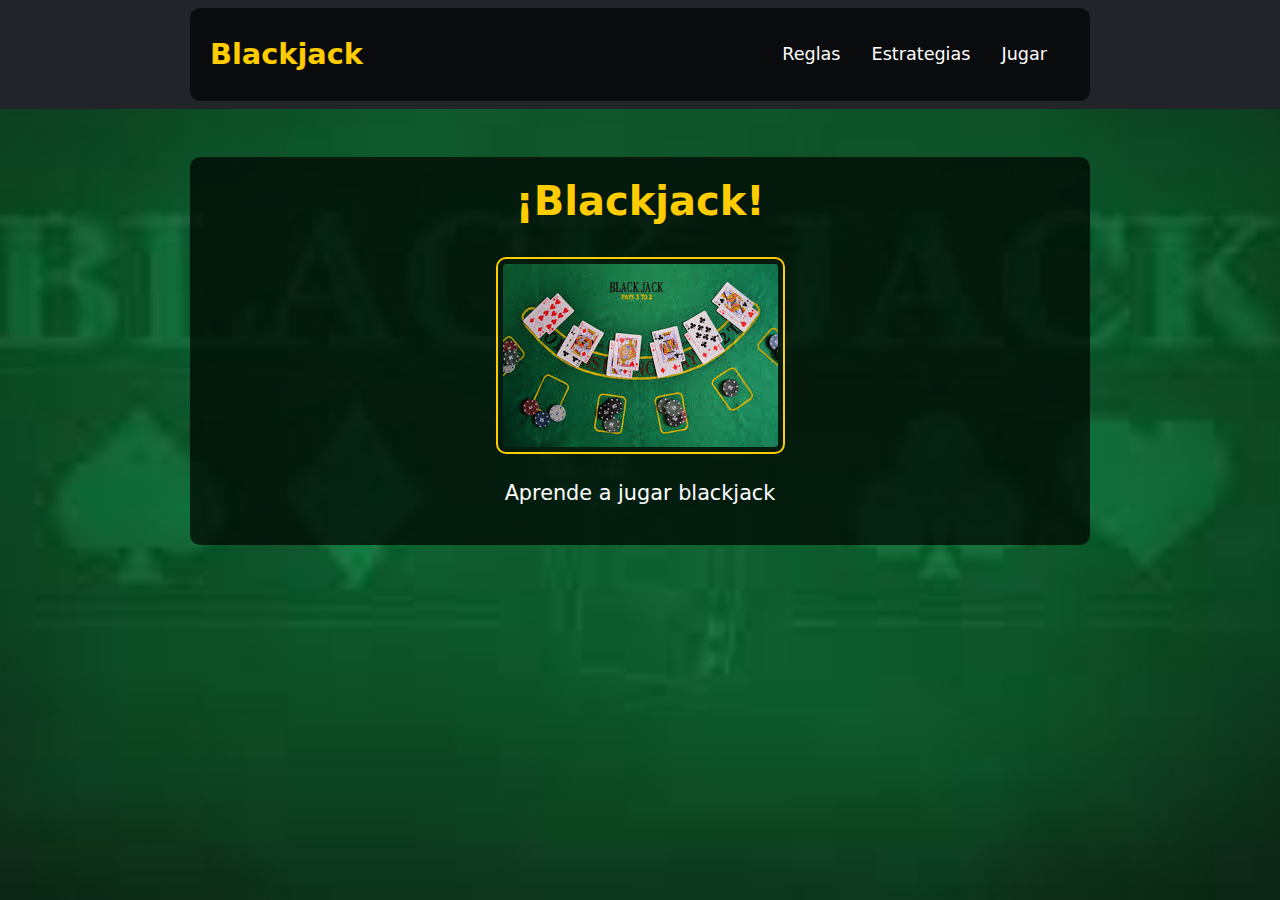
<file: index.html>
<!DOCTYPE html>
<html lang="es">
<head>
    <meta charset="UTF-8">
    <meta name="viewport" content="width=device-width, initial-scale=1.0">
    <title>Blackjack - Inicio</title>
    <link href="https://cdn.jsdelivr.net/npm/bootstrap@5.3.0-alpha1/dist/css/bootstrap.min.css" rel="stylesheet">
    <link rel="stylesheet" href="styles.css">
</head>
<body>
    <nav class="navbar navbar-expand-lg navbar-dark bg-dark">
        <div class="container">
            <a class="navbar-brand" href="#">Blackjack</a>
            <button class="navbar-toggler" type="button" data-bs-toggle="collapse" data-bs-target="#navbarNav" aria-controls="navbarNav" aria-expanded="false" aria-label="Toggle navigation">
                <span class="navbar-toggler-icon"></span>
            </button>
            <div class="collapse navbar-collapse" id="navbarNav">
                <ul class="navbar-nav ms-auto">
                    <li class="nav-item">
                        <a class="nav-link" href="pagina1.html">Reglas</a>
                    </li>
                    <li class="nav-item">
                        <a class="nav-link" href="pagina2.html">Estrategias</a>
                    </li>
                    <li class="nav-item">
                        <a class="nav-link" href="pagina3.html">Jugar</a>
                    </li>
                </ul>
            </div>
        </div>
    </nav>

    <div class="container text-center mt-5">
        <h1 class="titulo">¡Blackjack!</h1>
        <img src="images/blackjack.jpg" alt="Blackjack imagen" class="imagen mt-4">
        <p class="mt-4 texto-grande">Aprende a jugar blackjack</p>
    </div>

    <script src="https://cdn.jsdelivr.net/npm/bootstrap@5.3.0-alpha1/dist/js/bootstrap.bundle.min.js"></script>
</body>
</html>
</file>
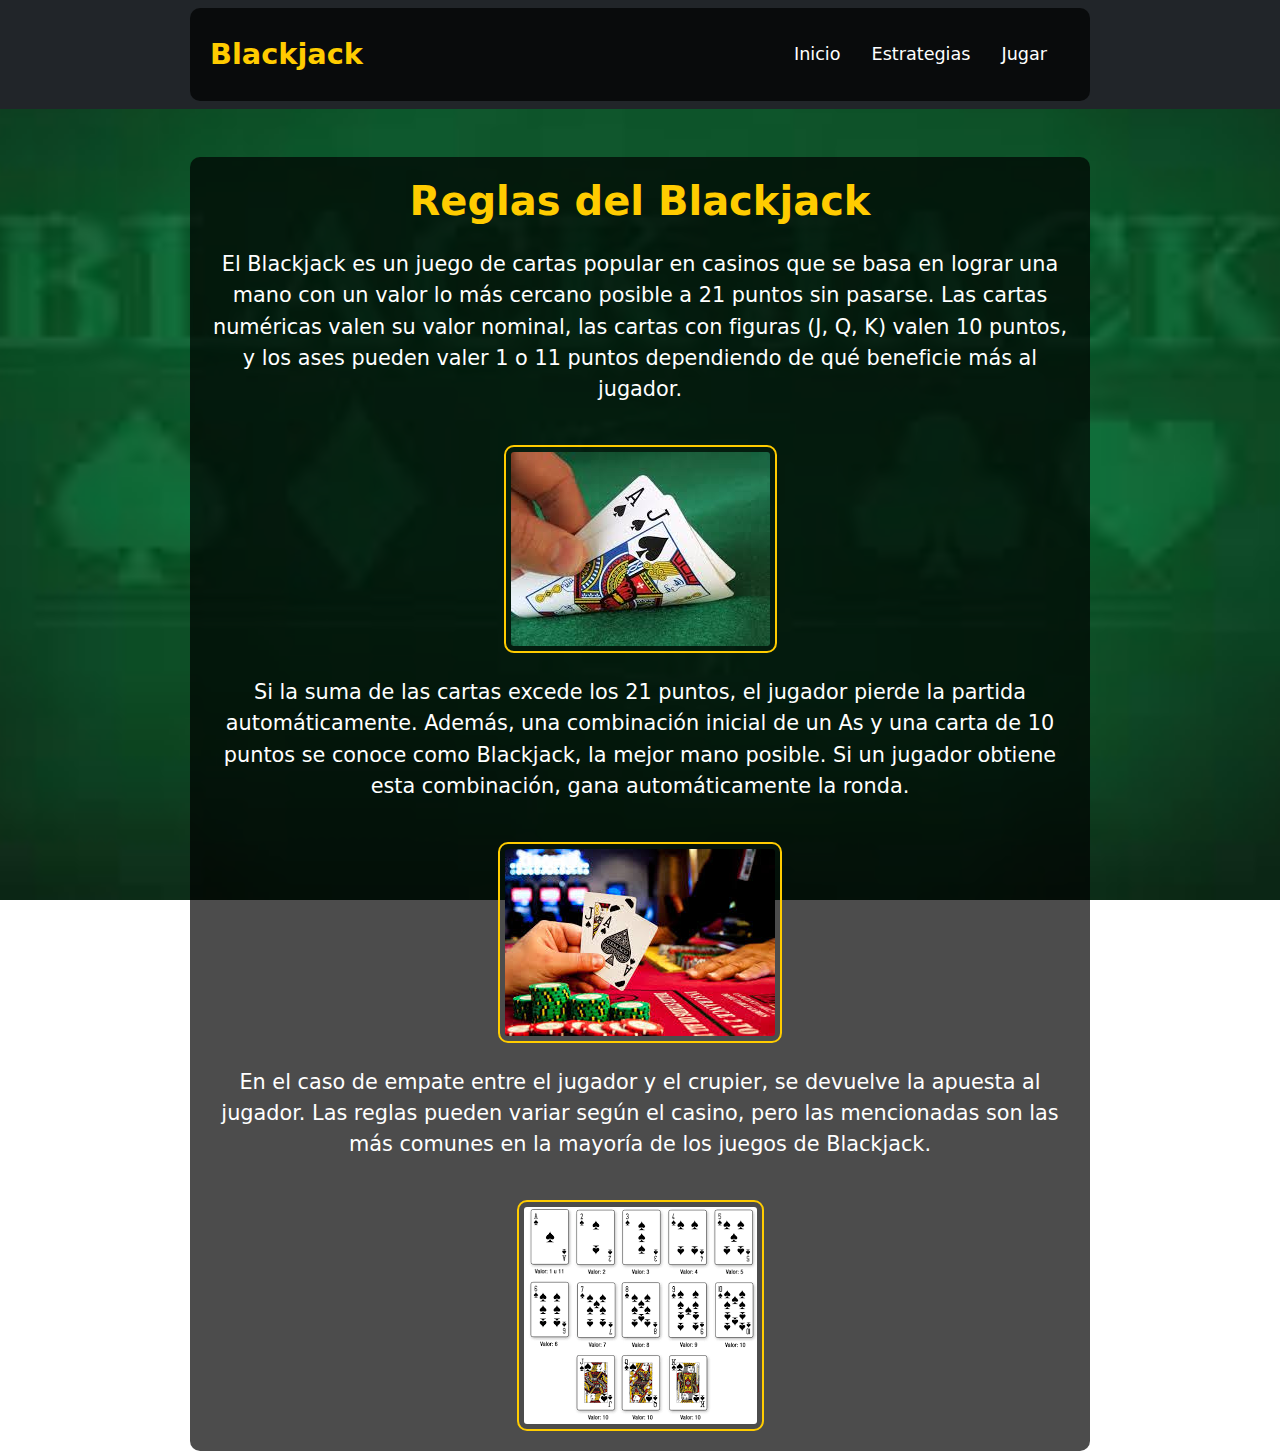
<file: pagina1.html>
<!DOCTYPE html>
<html lang="es">
<head>
    <meta charset="UTF-8">
    <meta name="viewport" content="width=device-width, initial-scale=1.0">
    <title>Blackjack - Reglas</title>
    <link href="https://cdn.jsdelivr.net/npm/bootstrap@5.3.0-alpha1/dist/css/bootstrap.min.css" rel="stylesheet">
    <link rel="stylesheet" href="styles.css">
</head>
<body>
    <nav class="navbar navbar-expand-lg navbar-dark bg-dark">
        <div class="container">
            <a class="navbar-brand" href="#">Blackjack</a>
            <button class="navbar-toggler" type="button" data-bs-toggle="collapse" data-bs-target="#navbarNav" aria-controls="navbarNav" aria-expanded="false" aria-label="Toggle navigation">
                <span class="navbar-toggler-icon"></span>
            </button>
            <div class="collapse navbar-collapse" id="navbarNav">
                <ul class="navbar-nav ms-auto">
                    <li class="nav-item">
                        <a class="nav-link" href="index.html">Inicio</a>
                    </li>
                    <li class="nav-item">
                        <a class="nav-link" href="pagina2.html">Estrategias</a>
                    </li>
                    <li class="nav-item">
                        <a class="nav-link" href="pagina3.html">Jugar</a>
                    </li>
                </ul>
            </div>
        </div>
    </nav>

    <div class="container text-center mt-5">
        <h1 class="titulo">Reglas del Blackjack</h1>
        <p class="mt-4 texto-grande">
            El Blackjack es un juego de cartas popular en casinos que se basa en lograr una mano con un valor lo más cercano posible a 21 puntos sin pasarse. Las cartas numéricas valen su valor nominal, las cartas con figuras (J, Q, K) valen 10 puntos, y los ases pueden valer 1 o 11 puntos dependiendo de qué beneficie más al jugador.
        </p>
        <img src="images/2blackjack.jpg" alt="Reglas Blackjack" class="imagen mt-4">
        <p class="mt-4 texto-grande">
            Si la suma de las cartas excede los 21 puntos, el jugador pierde la partida automáticamente. Además, una combinación inicial de un As y una carta de 10 puntos se conoce como Blackjack, la mejor mano posible. Si un jugador obtiene esta combinación, gana automáticamente la ronda.
        </p>
        <img src="images/3juega.jpg" alt="Blackjack en Acción" class="imagen mt-4">
        <p class="mt-4 texto-grande">
            En el caso de empate entre el jugador y el crupier, se devuelve la apuesta al jugador. Las reglas pueden variar según el casino, pero las mencionadas son las más comunes en la mayoría de los juegos de Blackjack.
        </p>
        <img src="images/cartasdeblackjack.jpg" alt="Blackjack en Acción" class="imagen mt-4">
    </div>

    <script src="https://cdn.jsdelivr.net/npm/bootstrap@5.3.0-alpha1/dist/js/bootstrap.bundle.min.js"></script>
</body>
</html>
</file>
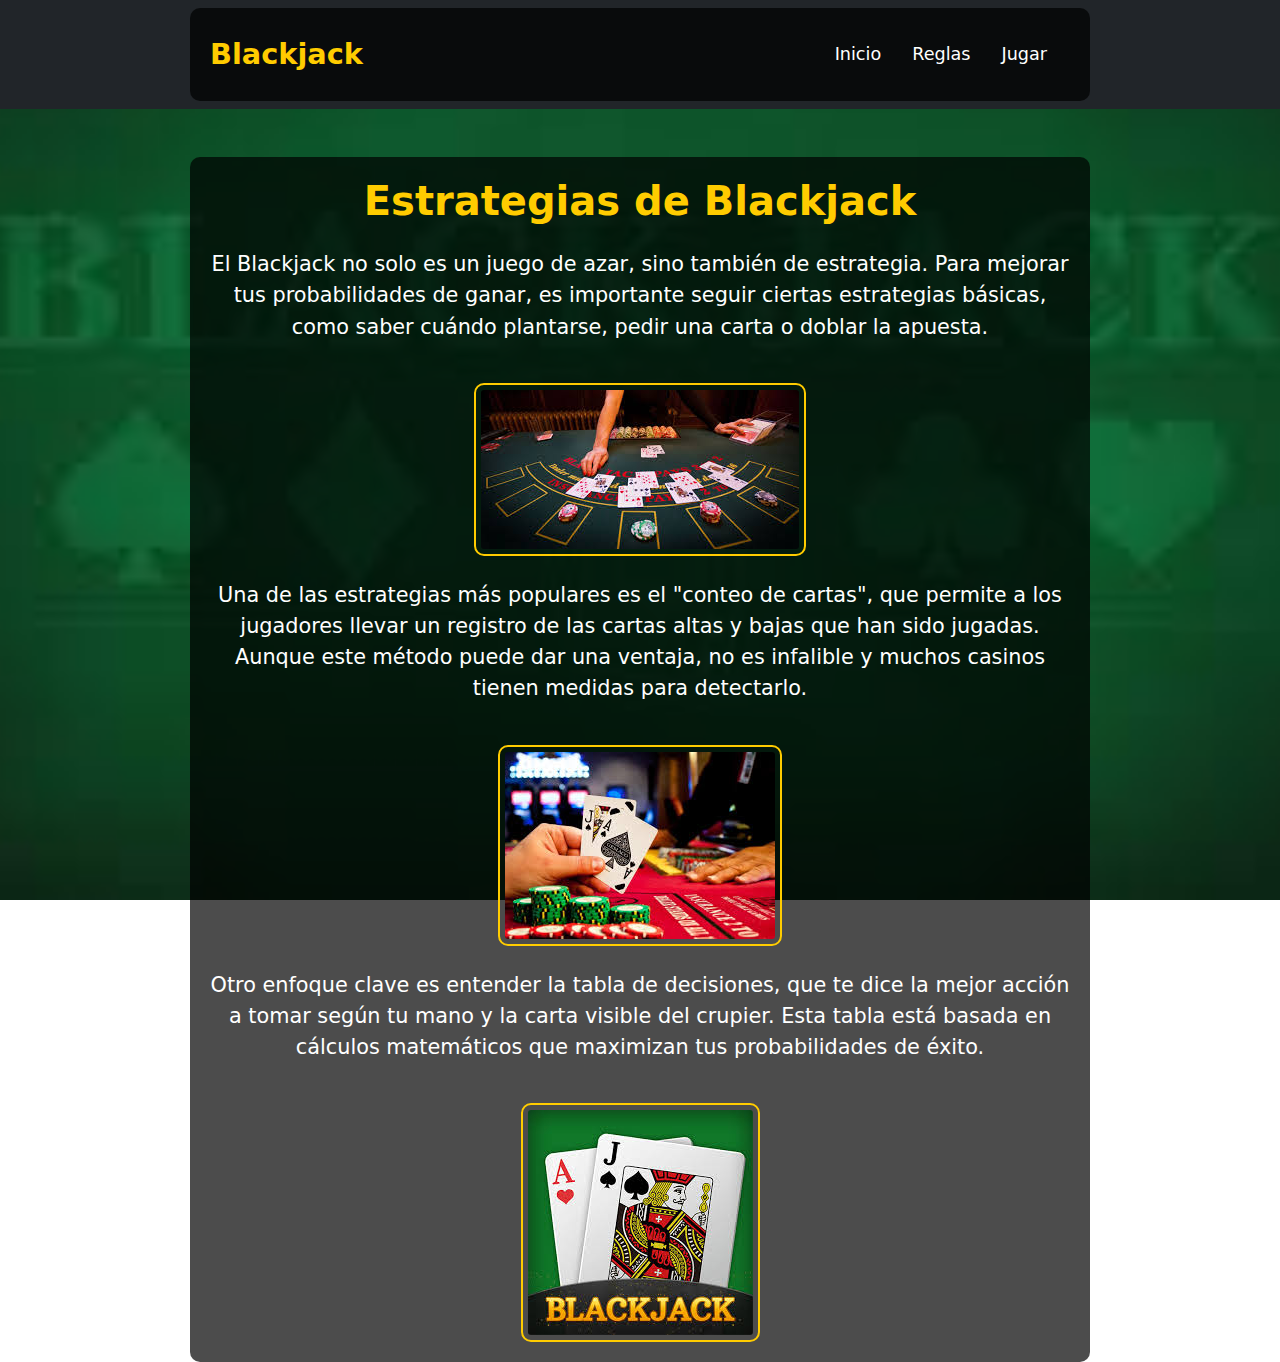
<file: pagina2.html>
<!DOCTYPE html>
<html lang="es">
<head>
    <meta charset="UTF-8">
    <meta name="viewport" content="width=device-width, initial-scale=1.0">
    <title>Blackjack - Estrategias</title>
    <link href="https://cdn.jsdelivr.net/npm/bootstrap@5.3.0-alpha1/dist/css/bootstrap.min.css" rel="stylesheet">
    <link rel="stylesheet" href="styles.css">
</head>
<body>
    <nav class="navbar navbar-expand-lg navbar-dark bg-dark">
        <div class="container">
            <a class="navbar-brand" href="#">Blackjack</a>
            <button class="navbar-toggler" type="button" data-bs-toggle="collapse" data-bs-target="#navbarNav" aria-controls="navbarNav" aria-expanded="false" aria-label="Toggle navigation">
                <span class="navbar-toggler-icon"></span>
            </button>
            <div class="collapse navbar-collapse" id="navbarNav">
                <ul class="navbar-nav ms-auto">
                    <li class="nav-item">
                        <a class="nav-link" href="index.html">Inicio</a>
                    </li>
                    <li class="nav-item">
                        <a class="nav-link" href="pagina1.html">Reglas</a>
                    </li>
                    <li class="nav-item">
                        <a class="nav-link" href="pagina3.html">Jugar</a>
                    </li>
                </ul>
            </div>
        </div>
    </nav>

    <div class="container text-center mt-5">
        <h1 class="titulo">Estrategias de Blackjack</h1>
        <p class="mt-4 texto-grande">
            El Blackjack no solo es un juego de azar, sino también de estrategia. Para mejorar tus probabilidades de ganar, es importante seguir ciertas estrategias básicas, como saber cuándo plantarse, pedir una carta o doblar la apuesta. 
        </p>
        <img src="images/4blackjack.jpg" alt="Estrategias Blackjack" class="imagen mt-4">
        <p class="mt-4 texto-grande">
            Una de las estrategias más populares es el "conteo de cartas", que permite a los jugadores llevar un registro de las cartas altas y bajas que han sido jugadas. Aunque este método puede dar una ventaja, no es infalible y muchos casinos tienen medidas para detectarlo.
        </p>
        <img src="images/5blackjack.jpg" alt="Conteo de Cartas" class="imagen mt-4">
        <p class="mt-4 texto-grande">
            Otro enfoque clave es entender la tabla de decisiones, que te dice la mejor acción a tomar según tu mano y la carta visible del crupier. Esta tabla está basada en cálculos matemáticos que maximizan tus probabilidades de éxito.
        </p>
        <img src="images/6blackjack.jpg" alt="Estrategias Blackjack" class="imagen mt-4">

    </div>

    <script src="https://cdn.jsdelivr.net/npm/bootstrap@5.3.0-alpha1/dist/js/bootstrap.bundle.min.js"></script>
</body>
</html>
</file>
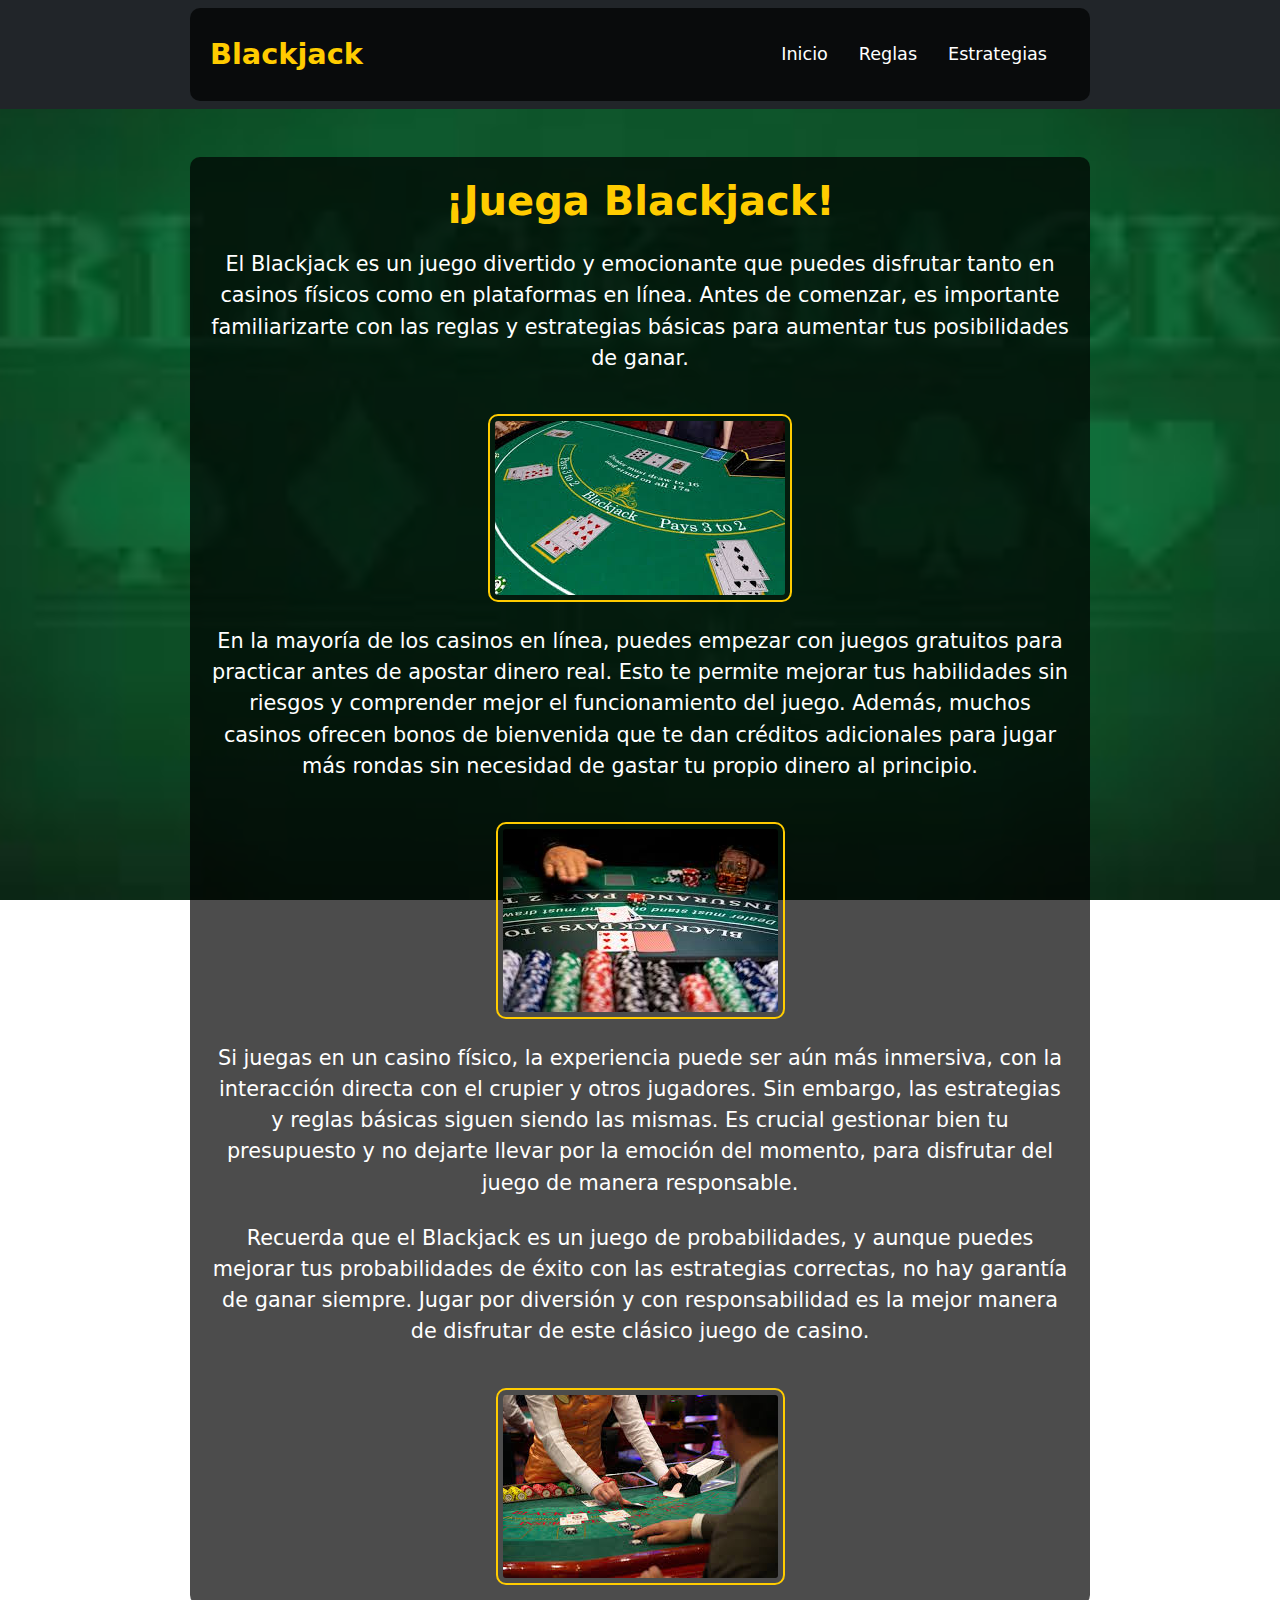
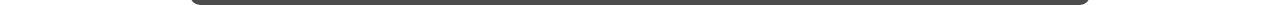
<file: pagina3.html>
<!DOCTYPE html>
<html lang="es">
<head>
    <meta charset="UTF-8">
    <meta name="viewport" content="width=device-width, initial-scale=1.0">
    <title>Blackjack - Jugar</title>
    <link href="https://cdn.jsdelivr.net/npm/bootstrap@5.3.0-alpha1/dist/css/bootstrap.min.css" rel="stylesheet">
    <link rel="stylesheet" href="styles.css">
</head>
<body>
    <nav class="navbar navbar-expand-lg navbar-dark bg-dark">
        <div class="container">
            <a class="navbar-brand" href="#">Blackjack</a>
            <button class="navbar-toggler" type="button" data-bs-toggle="collapse" data-bs-target="#navbarNav" aria-controls="navbarNav" aria-expanded="false" aria-label="Toggle navigation">
                <span class="navbar-toggler-icon"></span>
            </button>
            <div class="collapse navbar-collapse" id="navbarNav">
                <ul class="navbar-nav ms-auto">
                    <li class="nav-item">
                        <a class="nav-link" href="index.html">Inicio</a>
                    </li>
                    <li class="nav-item">
                        <a class="nav-link" href="pagina1.html">Reglas</a>
                    </li>
                    <li class="nav-item">
                        <a class="nav-link" href="pagina2.html">Estrategias</a>
                    </li>
                </ul>
            </div>
        </div>
    </nav>

    <div class="container text-center mt-5">
        <h1 class="titulo">¡Juega Blackjack!</h1>
        <p class="mt-4 texto-grande">
            El Blackjack es un juego divertido y emocionante que puedes disfrutar tanto en casinos físicos como en plataformas en línea. Antes de comenzar, es importante familiarizarte con las reglas y estrategias básicas para aumentar tus posibilidades de ganar.
        </p>
        <img src="images/7blackjack.jpg" alt="Jugando Blackjack" class="imagen mt-4">
        <p class="mt-4 texto-grande">
            En la mayoría de los casinos en línea, puedes empezar con juegos gratuitos para practicar antes de apostar dinero real. Esto te permite mejorar tus habilidades sin riesgos y comprender mejor el funcionamiento del juego. Además, muchos casinos ofrecen bonos de bienvenida que te dan créditos adicionales para jugar más rondas sin necesidad de gastar tu propio dinero al principio.
        </p>
        <img src="images/8blackjack.jpg" alt="Blackjack Online" class="imagen mt-4">
        <p class="mt-4 texto-grande">
            Si juegas en un casino físico, la experiencia puede ser aún más inmersiva, con la interacción directa con el crupier y otros jugadores. Sin embargo, las estrategias y reglas básicas siguen siendo las mismas. Es crucial gestionar bien tu presupuesto y no dejarte llevar por la emoción del momento, para disfrutar del juego de manera responsable.
        </p>
        <p class="mt-4 texto-grande">
            Recuerda que el Blackjack es un juego de probabilidades, y aunque puedes mejorar tus probabilidades de éxito con las estrategias correctas, no hay garantía de ganar siempre. Jugar por diversión y con responsabilidad es la mejor manera de disfrutar de este clásico juego de casino.
        </p>
        <img src="images/9blackjack.jpg" alt="Blackjack Casino" class="imagen mt-4">
    </div>

    <script src="https://cdn.jsdelivr.net/npm/bootstrap@5.3.0-alpha1/dist/js/bootstrap.bundle.min.js"></script>
</body>
</html>
</file>
<file: styles.css>
body {
    background-image: url('images/fondobj.jpg');
    background-size: cover;
    background-attachment: fixed;
    background-position: center;
    color: white;
}

.navbar-brand {
    font-size: 1.8rem;
    font-weight: bold;
    color: #ffcc00;
}

.nav-link {
    color: #fff;
    font-size: 1.1rem;
    margin-right: 15px;
    transition: color 0.3s;
}

.nav-link:hover {
    color: #ffcc00;
}

.titulo {
    font-size: 2.5rem;
    font-weight: bold;
    color: #ffcc00; 
}

.imagen {
    border: 2px solid #ffcc00;
    border-radius: 10px;
    padding: 5px;
}

.texto-grande {
    font-size: 1.3rem;
    margin-top: 20px;
    color: #fff;
}

.container {
    max-width: 900px;
    margin: 0 auto;
    background-color: rgba(0, 0, 0, 0.7);
    padding: 20px;
    border-radius: 10px;
}
</file>
